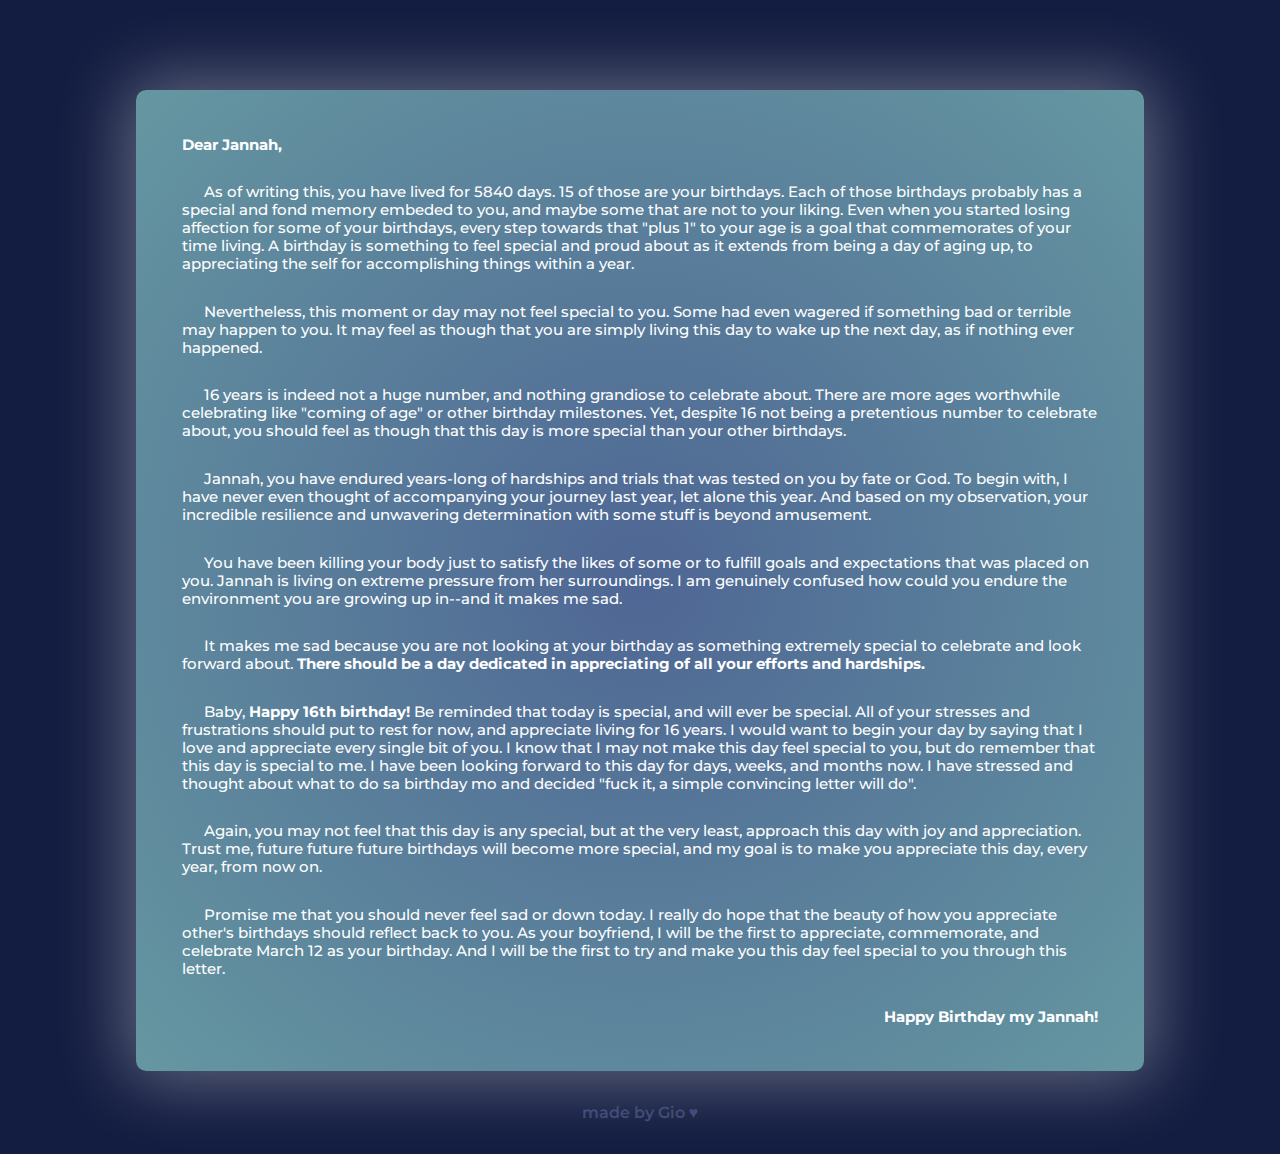
<file: index.html>
<!DOCTYPE html>
<html>
    <head>
        <link rel="stylesheet" href="style.css">

        <link rel="preconnect" href="https://fonts.googleapis.com">
        <link rel="preconnect" href="https://fonts.gstatic.com" crossorigin>
        <link href="https://fonts.googleapis.com/css2?family=Montserrat:ital,wght@0,100..900;1,100..900&display=swap" rel="stylesheet">

        <title>A letter to Jannah</title>
    </head>

    <body>
        <div class="letter-box">
            <p class="title-letter">
                Dear Jannah,
            </p>
            <p class="content-letter" style="text-indent: 1.5em;">
                As of writing this, you have lived for 5840 days. 15 of those are your birthdays. Each of those birthdays probably has a special  and fond memory embeded to you, and maybe some that are not to your liking. Even when you started losing affection for some of your birthdays, every step towards that "plus 1" to your age is a goal that commemorates of your time living. A birthday is something to feel special and proud about as it extends from being a day of aging up, to appreciating the self for accomplishing things within a year.
            </p>
            <p class="content-letter" style="text-indent: 1.5em;">
                Nevertheless, this moment or day may not feel special to you. Some had even wagered if something bad or terrible may happen to you. It may feel as though that you are simply living this day to wake up the next day, as if nothing ever happened.
            </p>
            <p class="content-letter" style="text-indent: 1.5em;">
                16 years is indeed not a huge number, and nothing grandiose to celebrate about. There are more ages worthwhile celebrating like "coming of age" or other birthday milestones. Yet, despite 16 not being a pretentious number to celebrate about, you should feel as though that this day is more special than your other birthdays.
            </p>
            <p class="content-letter" style="text-indent: 1.5em;">
                Jannah, you have endured years-long of hardships and trials that was tested on you by fate or God. To begin with, I have never even thought of accompanying your journey last year, let alone this year. And based on my observation, your incredible resilience and unwavering determination with some stuff is beyond amusement.
            </p>
            <p class="content-letter" style="text-indent: 1.5em;">
                You have been killing your body just to satisfy the likes of some or to fulfill goals and expectations that was placed on you. Jannah is living on extreme pressure from her surroundings. I am genuinely confused how could you endure the environment you are growing up in--and it makes me sad.
            </p>
            <p class="content-letter" style="text-indent: 1.5em;">
                It makes me sad because you are not looking at your birthday as something extremely special to celebrate and look forward about. <span style="font-weight: bold;">There should be a day dedicated in appreciating of all your efforts and hardships.</span>
            </p>
            <p class="content-letter" style="text-indent: 1.5em;">
                Baby, <span style="font-weight: bold;">Happy 16th birthday!</span> Be reminded that today is special, and will ever be special. All of your stresses and frustrations should put to rest for now, and appreciate living for 16 years. I would want to begin your day by saying that I love and appreciate every single bit of you. I know that I may not make this day feel special to you, but do remember that this day is special to me. I have been looking forward to this day for days, weeks, and months now. I have stressed and thought about what to do sa birthday mo and decided "fuck it, a simple convincing letter will do".
            </p>
            <p class="content-letter" style="text-indent: 1.5em;">
                Again, you may not feel that this day is any special, but at the very least, approach this day with joy and appreciation. Trust me, future future future birthdays will become more special, and my goal is to make you appreciate this day, every year, from now on.
            </p>
            <p class="content-letter" style="text-indent: 1.5em;">
                Promise me that you should never feel sad or down today. I really do hope that the beauty of how you appreciate other's birthdays should reflect back to you. As your boyfriend, I will be the first to appreciate, commemorate, and celebrate March 12 as your birthday. And I will be the first to try and make you this day feel special to you through this letter.
            </p>
            <p class="end-letter">
                Happy Birthday my Jannah!
            </p>

        </div>

        <span class="watermark">made by Gio ♥</span>
    </body>
</html>
</file>
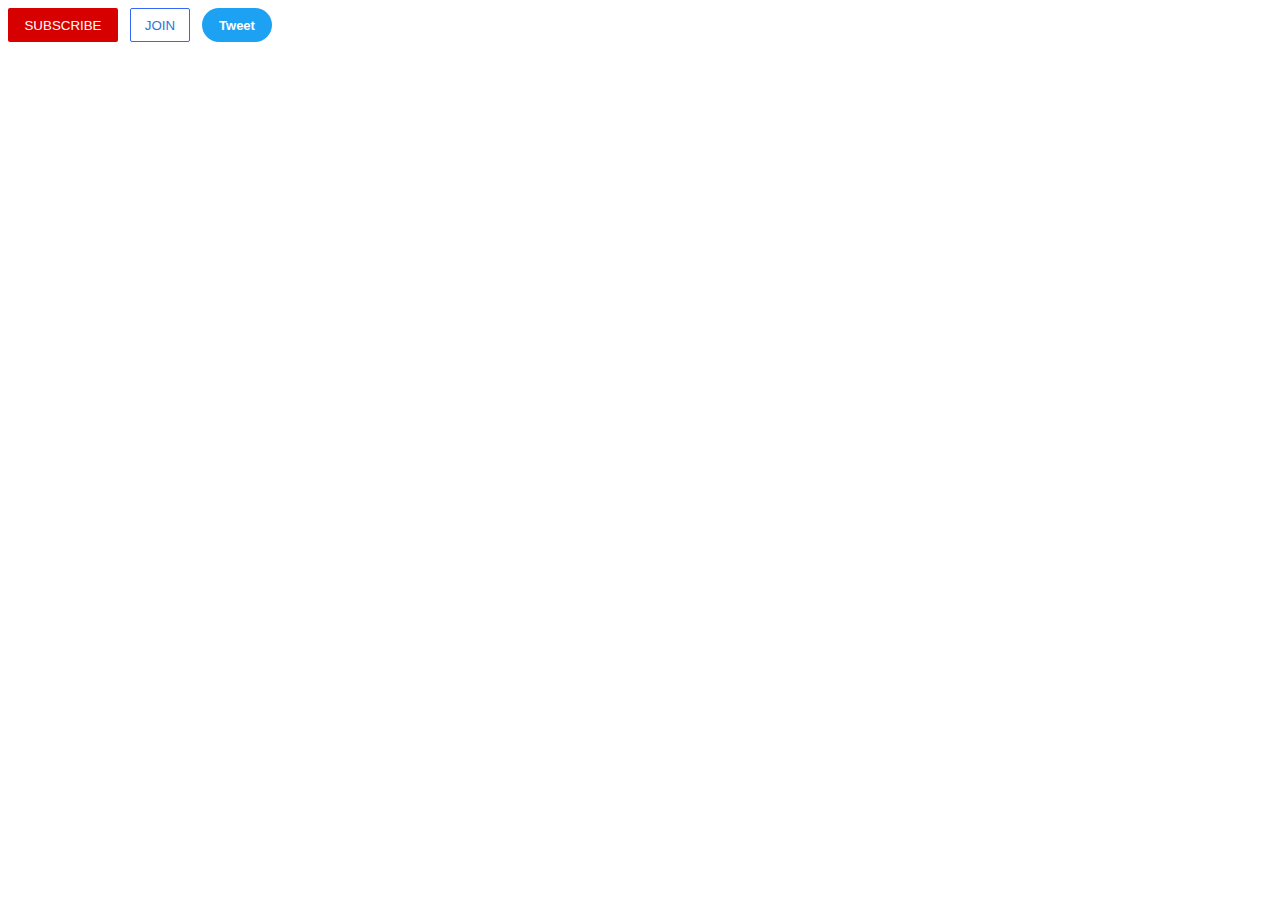
<file: test.html>
<!DOCTYPE html>
<style>
    .subscribe-button{
        background-color: rgb(215, 0, 0);
        color: rgb(255, 255, 255);
        border: none;
        height: 34px;
        width: 110px;
        border-radius: 2px;
        cursor: pointer;
        margin-right: 8px;
        transition: opacity 0.15s;
    }
    .subscribe-button:hover{
        opacity: 0.7;
    }
    .subscribe-button:active{
        opacity: 0.4;
    }

    .join-button{
        background-color: white;
        color: rgb(41, 118, 211);
        height: 34px;
        width: 60px;
        border-width: 1px;
        border-color: rgb(54, 102, 246);
        border-radius: 2px;
        border-style: solid;
        cursor: pointer;
        transition: 
            background-color 0.3s, 
            color 0.3s,
            opacity 0.15s;
    }
    .join-button:hover{
        background-color: rgb(41, 118, 211);
        color: white;
    }
    .join-button:active{
        opacity: 0.7;
    }

    .tweet-button{
        background-color: rgb(29, 161, 242);
        color: white;
        height: 34px;
        width: 70px;
        border-style: none;
        border-radius: 18px;
        font-weight: bold;
        font-size: 13px;
        cursor: pointer;
        margin-left: 8px;
        transition: 
            box-shadow 0.2s,
            color 0.2s,
            background-color 0.2s;
    }
    .tweet-button:hover{
        box-shadow:0px 2px 10px rgba(0, 0, 0, 0.15);
    }
    .tweet-button:active{
        color: rgb(29, 161, 242);
        background-color: white;
        
    }
</style>
    
<button class="subscribe-button">
     SUBSCRIBE
</button>

<button class="join-button">
    JOIN
</button>

<button class="tweet-button">
    Tweet
</button>
</file>
<file: style.css>
body {
    background-color: #131d41;
}

.letter-box {
    margin: 10vh 10vw 0 10vw;
    color: white;
    background: rgb(78,102,148);
    background: radial-gradient(circle, rgba(78,102,148,1) 0%, rgba(101,151,161,1) 100%);


    padding: 1em;

    box-shadow: 0 0 70px 10px rgba(255, 255, 255, 0.34);

    border: none;
    border-width: 1px;
    border-radius: 10px;
    border-color: #c0cdff;

    display: block;
}

.title-letter, .content-letter, .end-letter {
    font-family: Montserrat;
    font-weight: 500;
    font-size: 1.85ch;

    margin: 2em;
}

.title-letter {
    font-weight: bold;
}

.end-letter {
    text-align: end;
    font-weight: bold;
}

.watermark {
    display: block;
    text-align: center;
    color: #424d78;

    margin-top: 2em;
    margin-bottom: 2em;

    font-weight: 600;
    font-family: Montserrat;
}
</file>
